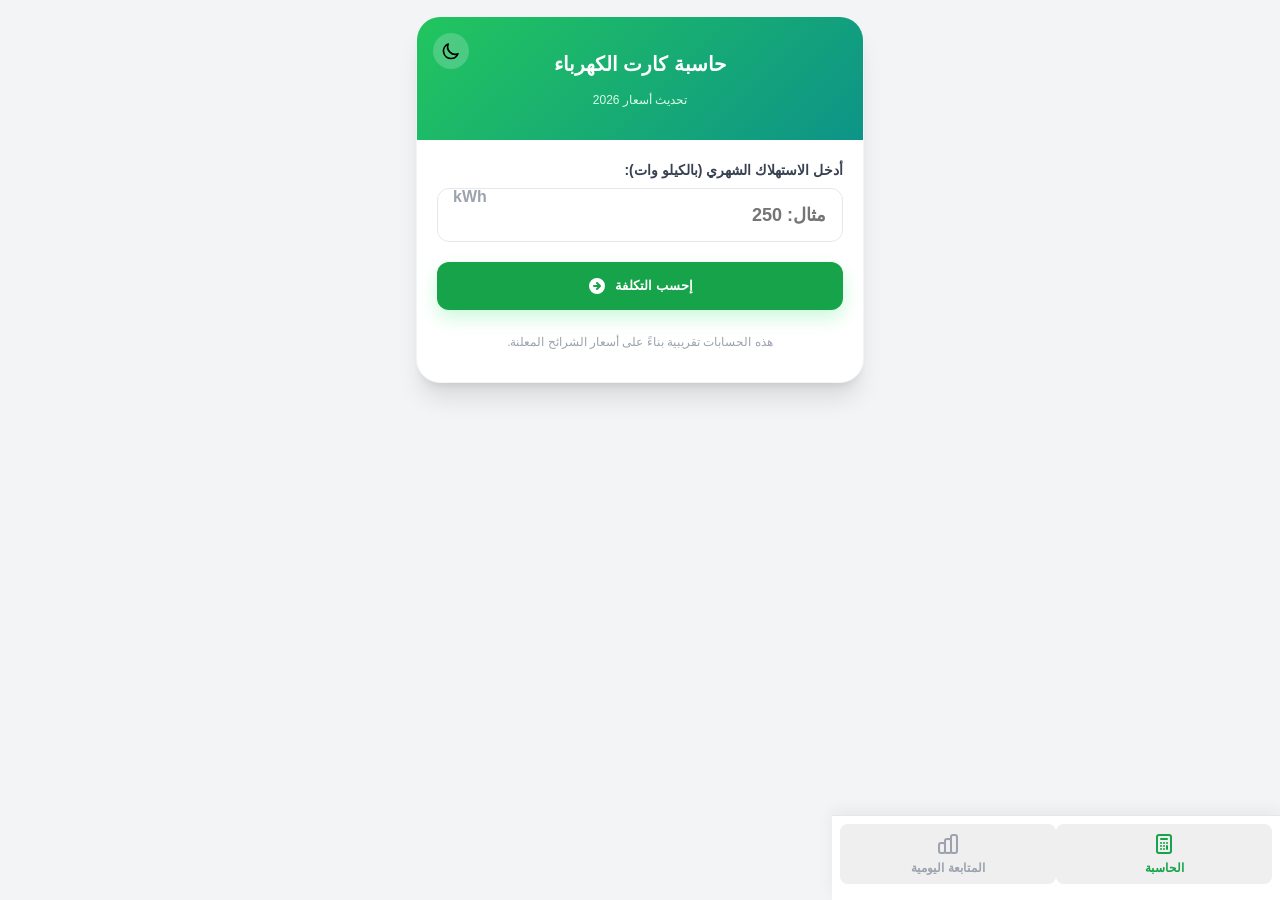
<file: index.html>
<!DOCTYPE html>
<html lang="ar" dir="rtl">
<head>
    <meta charset="UTF-8">
    <meta name="viewport" content="width=device-width, initial-scale=1.0, maximum-scale=1.0, user-scalable=no">
    <title>تطبيق كارت الكهرباء</title>
    
    
<style>
* { box-sizing: border-box; }

html, body {
    width: 100%;
    min-height: 100%;
}

body {
    margin: 0;
    font-family: Cairo, Tahoma, Arial, sans-serif;
    background: #f3f4f6;
    color: #1f2937;
    -webkit-tap-highlight-color: transparent;
    padding-bottom: 80px;
    transition: background-color .3s ease, color .3s ease;
}

button, input, select {
    font-family: inherit;
}

button {
    border: 0;
    cursor: pointer;
    -webkit-tap-highlight-color: transparent;
}

input, select {
    font-size: 16px;
}

input:focus, select:focus {
    outline: none;
    border-color: #22c55e !important;
    box-shadow: 0 0 0 3px rgba(34,197,94,.15);
}

input[type="number"]::-webkit-inner-spin-button,
input[type="number"]::-webkit-outer-spin-button {
    -webkit-appearance: none;
    margin: 0;
}

svg {
    display: block;
}

.min-h-screen { min-height: 100vh; }
.flex { display: flex; }
.inline-flex { display: inline-flex; }
.flex-col { flex-direction: column; }
.items-center { align-items: center; }
.items-end { align-items: flex-end; }
.items-baseline { align-items: baseline; }
.justify-center { justify-content: center; }
.justify-between { justify-content: space-between; }
.justify-around { justify-content: space-around; }
.relative { position: relative; }
.absolute { position: absolute; }
.fixed { position: fixed; }
.overflow-hidden { overflow: hidden; }
.w-full { width: 100%; }
.w-1\/2 { width: 50%; }
.max-w-md { max-width: 28rem; }
.mx-auto { margin-left: auto; margin-right: auto; }

.top-4 { top: 1rem; }
.left-4 { left: 1rem; }
.left-3 { left: .75rem; }
.bottom-0 { bottom: 0; }
.-bottom-4 { bottom: -1rem; }
.-left-4 { left: -1rem; }
.right-0 { right: 0; }
.z-40 { z-index: 40; }
.z-50 { z-index: 50; }

.hidden { display: none !important; }
.block { display: block; }

.p-2 { padding: .5rem; }
.p-3 { padding: .75rem; }
.p-4 { padding: 1rem; }
.p-5 { padding: 1.25rem; }
.px-2 { padding-left: .5rem; padding-right: .5rem; }
.px-3 { padding-left: .75rem; padding-right: .75rem; }
.px-4 { padding-left: 1rem; padding-right: 1rem; }
.py-1 { padding-top: .25rem; padding-bottom: .25rem; }
.py-2 { padding-top: .5rem; padding-bottom: .5rem; }
.py-3 { padding-top: .75rem; padding-bottom: .75rem; }
.py-4 { padding-top: 1rem; padding-bottom: 1rem; }
.py-2\.5 { padding-top: .625rem; padding-bottom: .625rem; }
.py-3\.5 { padding-top: .875rem; padding-bottom: .875rem; }
.pb-4 { padding-bottom: 1rem; }

.m-0 { margin: 0; }
.mt-1 { margin-top: .25rem; }
.mt-2 { margin-top: .5rem; }
.mt-4 { margin-top: 1rem; }
.mt-6 { margin-top: 1.5rem; }
.mb-1 { margin-bottom: .25rem; }
.mb-2 { margin-bottom: .5rem; }
.mb-3 { margin-bottom: .75rem; }
.mb-4 { margin-bottom: 1rem; }
.mb-5 { margin-bottom: 1.25rem; }
.mb-6 { margin-bottom: 1.5rem; }
.mr-1 { margin-right: .25rem; }
.ml-1 { margin-left: .25rem; }

.pt-2 { padding-top: .5rem; }
.pt-3 { padding-top: .75rem; }
.pt-4 { padding-top: 1rem; }

.pb-2 { padding-bottom: .5rem; }

.gap-1 { gap: .25rem; }
.gap-2 { gap: .5rem; }
.gap-3 { gap: .75rem; }

.grid { display: grid; }
.grid-cols-2 { grid-template-columns: repeat(2, minmax(0, 1fr)); }

.space-y-3 > * + * { margin-top: .75rem; }

.text-center { text-align: center; }
.text-xs { font-size: .75rem; line-height: 1rem; }
.text-sm { font-size: .875rem; line-height: 1.25rem; }
.text-lg { font-size: 1.125rem; line-height: 1.75rem; }
.text-xl { font-size: 1.25rem; line-height: 1.75rem; }
.text-3xl { font-size: 1.875rem; line-height: 2.25rem; }
.text-4xl { font-size: 2.25rem; line-height: 2.5rem; }
.text-\[10px\] { font-size: 10px; line-height: 14px; }
.text-\[11px\] { font-size: 11px; line-height: 15px; }

.font-semibold { font-weight: 600; }
.font-bold { font-weight: 700; }
.font-black { font-weight: 900; }

.opacity-10 { opacity: .10; }
.opacity-90 { opacity: .90; }

.rounded-md { border-radius: .375rem; }
.rounded-lg { border-radius: .5rem; }
.rounded-xl { border-radius: .75rem; }
.rounded-2xl { border-radius: 1rem; }
.rounded-3xl { border-radius: 1.5rem; }
.rounded-full { border-radius: 9999px; }

.bg-white { background-color: #fff; }
.bg-gray-50 { background-color: #f9fafb; }
.bg-gray-100 { background-color: #f3f4f6; }
.bg-green-100 { background-color: #dcfce7; }
.bg-green-600 { background-color: #16a34a; }
.bg-teal-50 { background-color: #f0fdfa; }
.bg-teal-600 { background-color: #0d9488; }
.bg-blue-50 { background-color: #eff6ff; }
.bg-red-50 { background-color: #fef2f2; }
.bg-white\/20 { background-color: rgba(255,255,255,.20); }
.bg-black\/20 { background-color: rgba(0,0,0,.20); }

.text-white { color: #fff; }
.text-gray-400 { color: #9ca3af; }
.text-gray-500 { color: #6b7280; }
.text-gray-600 { color: #4b5563; }
.text-gray-700 { color: #374151; }
.text-gray-800 { color: #1f2937; }
.text-green-100 { color: #dcfce7; }
.text-green-600 { color: #16a34a; }
.text-green-800 { color: #166534; }
.text-teal-600 { color: #0d9488; }
.text-teal-700 { color: #0f766e; }
.text-blue-600 { color: #2563eb; }
.text-yellow-300 { color: #fde047; }
.text-yellow-200 { color: #fef08a; }
.text-red-400 { color: #f87171; }
.text-red-500 { color: #ef4444; }
.text-red-700 { color: #b91c1c; }

.border { border-width: 1px; border-style: solid; }
.border-b { border-bottom-width: 1px; border-bottom-style: solid; }
.border-t { border-top-width: 1px; border-top-style: solid; }
.border-dashed { border-style: dashed; }
.border-gray-100 { border-color: #f3f4f6; }
.border-gray-200 { border-color: #e5e7eb; }
.border-gray-300 { border-color: #d1d5db; }
.border-teal-100 { border-color: #ccfbf1; }

.border-teal-400\/30 { border-color: rgba(45,212,191,.30); }

.shadow-sm { box-shadow: 0 1px 2px rgba(0,0,0,.06); }
.shadow-lg { box-shadow: 0 10px 15px -3px rgba(0,0,0,.10), 0 4px 6px -4px rgba(0,0,0,.10); }
.shadow-xl { box-shadow: 0 20px 25px -5px rgba(0,0,0,.10), 0 8px 10px -6px rgba(0,0,0,.10); }
.shadow-md { box-shadow: 0 4px 6px -1px rgba(0,0,0,.10), 0 2px 4px -2px rgba(0,0,0,.10); }
.shadow-green-200 { box-shadow: 0 8px 18px rgba(187,247,208,.75); }
.shadow-\[0_-5px_15px_rgba\(0\,0\,0\,0\.05\)\] { box-shadow: 0 -5px 15px rgba(0,0,0,.05); }

.h-1\.5 { height: .375rem; }
.h-4 { height: 1rem; }
.h-5 { height: 1.25rem; }
.h-6 { height: 1.5rem; }
.w-5 { width: 1.25rem; }
.w-6 { width: 1.5rem; }
.w-24 { width: 6rem; }
.h-24 { height: 6rem; }
.min-w-\[70px\] { min-width: 70px; }

.relative.z-10 { z-index: 10; position: relative; }

.bg-gradient-to-r.from-green-500.to-teal-600 {
    background: linear-gradient(135deg, #22c55e 0%, #0d9488 100%);
}
.bg-gradient-to-r.from-teal-500.to-emerald-600 {
    background: linear-gradient(135deg, #14b8a6 0%, #059669 100%);
}

.hover\:bg-green-700:hover { background-color: #15803d; }
.hover\:bg-green-50:hover { background-color: #f0fdf4; }
.hover\:bg-teal-50:hover { background-color: #f0fdfa; }
.hover\:bg-teal-700:hover { background-color: #0f766e; }
.hover\:bg-white\/30:hover { background-color: rgba(255,255,255,.30); }
.hover\:text-red-700:hover { color: #b91c1c; }

.transition-all { transition: all .2s ease; }
.transition-colors { transition: color .2s ease, background-color .2s ease, border-color .2s ease; }
.transition-duration-300 { transition-duration: .3s; }

.active\:scale-95:active { transform: scale(.95); }

.backdrop-blur-sm { backdrop-filter: blur(4px); -webkit-backdrop-filter: blur(4px); }

.leading-relaxed { line-height: 1.625; }

.focus\:ring-2:focus { box-shadow: 0 0 0 3px rgba(34,197,94,.15); }
.focus\:ring-green-500:focus { box-shadow: 0 0 0 3px rgba(34,197,94,.15); }
.focus\:ring-teal-500:focus { box-shadow: 0 0 0 3px rgba(20,184,166,.15); }
.focus\:border-green-500:focus { border-color: #22c55e; }

body > .max-w-md {
    width: 100%;
}

#toast {
    visibility: hidden;
    min-width: 250px;
    max-width: calc(100vw - 32px);
    background-color: #ef4444;
    color: #fff;
    text-align: center;
    border-radius: 8px;
    padding: 12px;
    position: fixed;
    z-index: 100;
    left: 50%;
    bottom: 90px;
    transform: translateX(-50%);
    font-size: 14px;
    transition: visibility 0s, opacity .3s linear, transform .3s ease;
    opacity: 0;
}
#toast.show {
    visibility: visible;
    opacity: 1;
    transform: translateX(-50%) translateY(-4px);
}

.fade-in {
    animation: fadeIn .3s ease-out forwards;
}
@keyframes fadeIn {
    from { opacity: 0; transform: translateY(5px); }
    to { opacity: 1; transform: translateY(0); }
}

#calculatorTab, #trackerTab {
    width: 100%;
}

#trackerTab .bg-gradient-to-r {
    position: relative;
}

#trackerTab input, #trackerTab select,
#calculatorTab input {
    width: 100%;
    border: 1px solid #e5e7eb;
    border-radius: .75rem;
    background: #fff;
    color: #1f2937;
    padding: .75rem 1rem;
}

#trackerTab input[type="date"],
#trackerTab select {
    padding: .5rem .75rem;
    border-radius: .5rem;
}

#calculatorTab .relative input {
    padding-left: 3.5rem;
}

#trackerTab .relative input {
    padding-left: 3.25rem;
}

#calculatorTab button.bg-green-600,
#trackerTab button.bg-teal-600 {
    min-height: 46px;
}

#trackerTab .bg-gradient-to-r button {
    white-space: nowrap;
}

body.dark {
    background-color: #111827;
    color: #f9fafb;
}
body.dark .bg-white {
    background-color: #1f2937 !important;
    border-color: #374151 !important;
}
body.dark .bg-gray-50 {
    background-color: #374151 !important;
    border-color: #4b5563 !important;
}
body.dark .text-gray-800,
body.dark h2,
body.dark h3 {
    color: #f9fafb !important;
}
body.dark .text-gray-700 { color: #e5e7eb !important; }
body.dark .text-gray-500,
body.dark .text-gray-400 { color: #9ca3af !important; }
body.dark .border-gray-100,
body.dark .border-gray-200,
body.dark .border-gray-300 { border-color: #374151 !important; }
body.dark input,
body.dark select {
    background-color: #4b5563 !important;
    color: #fff !important;
    border-color: #6b7280 !important;
}
body.dark .fixed.bottom-0 {
    background-color: #1f2937 !important;
    border-color: #374151 !important;
}
body.dark .bg-blue-50 {
    background-color: #374151 !important;
    color: #93c5fd !important;
}
body.dark .bg-teal-50 {
    background-color: #374151 !important;
    color: #5eead4 !important;
    border-color: #4b5563 !important;
}
body.dark .bg-red-50 {
    background-color: #7f1d1d !important;
    color: #fca5a5 !important;
}
body.dark .bg-green-100 {
    background-color: #14532d !important;
    color: #bbf7d0 !important;
}
body.dark .text-green-800 { color: #bbf7d0 !important; }
body.dark .text-gray-600 { color: #d1d5db !important; }
body.dark .shadow-xl,
body.dark .shadow-lg,
body.dark .shadow-sm,
body.dark .shadow-md {
    box-shadow: 0 10px 25px rgba(0,0,0,.25);
}

@media (max-width: 420px) {
    body { padding: 10px 10px 82px; }
    .p-5 { padding: 1rem; }
    .text-4xl { font-size: 2rem; }
    .text-3xl { font-size: 1.7rem; }
}

@media (min-width: 500px) {
    body { padding-top: 20px; }
}


/* إضافات متابعة الرصيد والسجل */
.flex-1 { flex: 1 1 0%; }
.flex-wrap { flex-wrap: wrap; }
.shrink-0 { flex-shrink: 0; }
.min-w-0 { min-width: 0; }
.bg-gray-800 { background-color: #1f2937; }
.hover\:bg-black:hover { background-color: #000; }
.bg-teal-800\/40 { background-color: rgba(19,78,74,.40); }

.dashboard-grid {
    display: grid;
    grid-template-columns: repeat(2, minmax(0, 1fr));
    gap: .65rem;
}
.mini-stat {
    background: #fff;
    border: 1px solid #e5e7eb;
    border-radius: .9rem;
    padding: .75rem;
    min-height: 78px;
}
.mini-stat .stat-label {
    display: block;
    color: #6b7280;
    font-size: 11px;
    margin-bottom: .25rem;
}
.mini-stat .stat-value {
    display: block;
    color: #1f2937;
    font-size: 15px;
    font-weight: 800;
}
.mini-stat .stat-sub {
    display: block;
    color: #9ca3af;
    font-size: 10px;
    margin-top: .15rem;
}
.period-panel, .settings-panel {
    background: #f9fafb;
    border: 1px solid #e5e7eb;
    border-radius: 1rem;
    padding: .9rem;
}
.period-result {
    margin-top: .75rem;
    display: grid;
    grid-template-columns: repeat(2, minmax(0, 1fr));
    gap: .55rem;
}
.result-chip {
    background: #fff;
    border: 1px solid #e5e7eb;
    border-radius: .75rem;
    padding: .6rem;
    text-align: center;
}
.result-chip .label {
    display: block;
    color: #6b7280;
    font-size: 10px;
    margin-bottom: .2rem;
}
.result-chip .value {
    display: block;
    color: #0f766e;
    font-weight: 800;
    font-size: 13px;
}
.form-grid-2 {
    display: grid;
    grid-template-columns: repeat(2, minmax(0, 1fr));
    gap: .65rem;
}
.settings-row {
    display: grid;
    grid-template-columns: 1fr 1fr;
    gap: .55rem;
    padding: .55rem 0;
    border-bottom: 1px solid #e5e7eb;
}
.settings-row:last-child { border-bottom: 0; }
.settings-row label {
    display: block;
    color: #6b7280;
    font-size: 10px;
    margin-bottom: .25rem;
}
.settings-row input {
    padding: .55rem .7rem !important;
}
.action-row {
    display: flex;
    gap: .45rem;
    align-items: center;
    margin-top: .65rem;
}
.small-action-btn {
    min-height: 32px;
    padding: .35rem .65rem;
    border-radius: .6rem;
    font-size: 10px;
    font-weight: 800;
}
.edit-btn {
    background: #eff6ff;
    color: #2563eb;
}
.delete-btn {
    background: #fef2f2;
    color: #ef4444;
}
.cancel-btn {
    background: #f3f4f6;
    color: #4b5563;
}
.save-btn {
    background: #0d9488;
    color: #fff;
}
.edit-banner {
    background: #eff6ff;
    color: #1d4ed8;
    border: 1px solid #bfdbfe;
    border-radius: .7rem;
    padding: .55rem .7rem;
    margin-bottom: .75rem;
    font-size: 11px;
    font-weight: 700;
}
.status-pill {
    display: inline-flex;
    align-items: center;
    gap: .25rem;
    padding: .2rem .55rem;
    border-radius: 999px;
    font-size: 10px;
    font-weight: 800;
}
.status-ok { background: #dcfce7; color: #166534; }
.status-warn { background: #fef3c7; color: #92400e; }
.status-muted { background: #f3f4f6; color: #6b7280; }
.empty-state {
    text-align: center;
    color: #9ca3af;
    font-size: 12px;
    padding: 1rem .5rem;
}
.muted-note {
    color: #9ca3af;
    font-size: 10px;
    line-height: 1.5;
}
.toggle-link {
    background: transparent;
    color: #0f766e;
    font-weight: 800;
    font-size: 11px;
    padding: 0;
}
body.dark .mini-stat,
body.dark .period-panel,
body.dark .settings-panel,
body.dark .result-chip {
    background: #1f2937 !important;
    border-color: #374151 !important;
}
body.dark .mini-stat .stat-value { color: #f9fafb !important; }
body.dark .mini-stat .stat-label,
body.dark .mini-stat .stat-sub,
body.dark .result-chip .label,
body.dark .settings-row label,
body.dark .muted-note { color: #9ca3af !important; }
body.dark .settings-row { border-color: #374151 !important; }
body.dark .edit-banner { background: #1e3a5f !important; color: #bfdbfe !important; border-color: #1d4ed8 !important; }
body.dark .edit-btn { background: #1e3a5f !important; color: #93c5fd !important; }
body.dark .delete-btn { background: #7f1d1d !important; color: #fca5a5 !important; }
body.dark .cancel-btn { background: #374151 !important; color: #d1d5db !important; }
body.dark .status-ok { background: #14532d; color: #bbf7d0; }
body.dark .status-warn { background: #78350f; color: #fde68a; }
body.dark .status-muted { background: #374151; color: #9ca3af; }
body.dark .toggle-link { color: #5eead4; }
@media (max-width: 380px) {
    .dashboard-grid, .period-result, .form-grid-2, .settings-row {
        grid-template-columns: 1fr;
    }
}

</style>

</head>
<body class="min-h-screen flex flex-col items-center p-4 transition-colors duration-300">

    <div class="bg-white rounded-3xl shadow-xl w-full max-w-md overflow-hidden border border-gray-100 mb-6 transition-colors duration-300">
        
        <!-- الهيدر -->
        <div class="bg-gradient-to-r from-green-500 to-teal-600 p-5 text-center text-white relative">
            <h1 class="text-xl font-bold" id="headerTitle">حاسبة كارت الكهرباء</h1>
            <p class="text-xs text-green-100 mt-1">تحديث أسعار 2026</p>
            
            <!-- زر الوضع الليلي -->
            <button onclick="toggleDarkMode()" class="absolute left-4 top-4 p-2 bg-white/20 hover:bg-white/30 rounded-full backdrop-blur-sm transition-all">
                <svg id="moonIcon" xmlns="http://www.w3.org/2000/svg" class="h-5 w-5" fill="none" viewBox="0 0 24 24" stroke="currentColor"><path stroke-linecap="round" stroke-linejoin="round" stroke-width="2" d="M20.354 15.354A9 9 0 018.646 3.646 9.003 9.003 0 0012 21a9.003 9.003 0 008.354-5.646z" /></svg>
                <svg id="sunIcon" xmlns="http://www.w3.org/2000/svg" class="h-5 w-5 hidden text-yellow-300" fill="none" viewBox="0 0 24 24" stroke="currentColor"><path stroke-linecap="round" stroke-linejoin="round" stroke-width="2" d="M12 3v1m0 16v1m9-9h-1M4 12H3m15.364 6.364l-.707-.707M6.343 6.343l-.707-.707m12.728 0l-.707.707M6.343 17.657l-.707.707M16 12a4 4 0 11-8 0 4 4 0 018 0z" /></svg>
            </button>
        </div>

        <!-- قسم الحاسبة (Tab 1) -->
        <div id="calculatorTab" class="p-5">
            <div class="mb-5">
                <label for="kwhInput" class="block text-gray-700 font-semibold mb-2 text-sm">أدخل الاستهلاك الشهري (بالكيلو وات):</label>
                <div class="relative">
                    <input type="number" id="kwhInput" placeholder="مثال: 250" 
                           class="w-full px-4 py-3 bg-gray-50 border border-gray-200 rounded-xl focus:ring-2 focus:ring-green-500 focus:border-green-500 outline-none transition-all text-lg font-bold text-gray-800"
                           inputmode="numeric">
                    <span class="absolute left-4 top-3.5 text-gray-400 font-bold">kWh</span>
                </div>
            </div>

            <button onclick="calculateElectricity()" 
                    class="w-full bg-green-600 hover:bg-green-700 text-white font-bold py-3.5 px-4 rounded-xl shadow-lg shadow-green-200 transition-all active:scale-95 flex justify-center items-center gap-2">
                <span>إحسب التكلفة</span>
                <svg xmlns="http://www.w3.org/2000/svg" class="h-5 w-5" viewBox="0 0 20 20" fill="currentColor">
                    <path fill-rule="evenodd" d="M10 18a8 8 0 100-16 8 8 0 000 16zm3.707-8.707l-3-3a1 1 0 00-1.414 1.414L10.586 9H7a1 1 0 100 2h3.586l-1.293 1.293a1 1 0 101.414 1.414l3-3a1 1 0 000-1.414z" clip-rule="evenodd" />
                </svg>
            </button>

            <div id="resultCard" class="mt-6 hidden">
                <div class="bg-gray-50 rounded-2xl p-5 border border-gray-100">
                    <h3 class="text-center font-bold text-gray-800 mb-4 pb-2 border-b border-gray-200">تفاصيل الحساب</h3>
                    <div class="space-y-3 text-sm">
                        <div class="flex justify-between items-center">
                            <span class="text-gray-500">الاستهلاك:</span>
                            <span class="font-bold text-gray-800" id="resKwh">0 كيلو وات</span>
                        </div>
                        <div class="flex justify-between items-center">
                            <span class="text-gray-500">الشريحة الحالية:</span>
                            <span class="font-bold text-blue-600 bg-blue-50 px-2 py-1 rounded-md" id="resTier">الشريحة 1</span>
                        </div>
                        <div class="flex justify-between items-center">
                            <span class="text-gray-500">قيمة الاستهلاك:</span>
                            <span class="font-bold text-gray-800" id="resBaseCost">0 جنيه</span>
                        </div>
                        <div class="flex justify-between items-center">
                            <span class="text-gray-500 text-xs">رسوم خدمة ودمغات (تقريبية):</span>
                            <span class="font-bold text-gray-600" id="resFees">0 جنيه</span>
                        </div>
                    </div>
                    <div class="mt-4 pt-4 border-t border-dashed border-gray-300">
                        <div class="bg-green-100 text-green-800 p-4 rounded-xl text-center">
                            <span class="block text-sm mb-1 font-semibold">المبلغ المطلوب شحنه تقريباً</span>
                            <span class="text-3xl font-black" id="resTotal">0 جنيه</span>
                        </div>
                    </div>
                </div>
            </div>
            <p class="text-xs text-center text-gray-400 mt-6">هذه الحسابات تقريبية بناءً على أسعار الشرائح المعلنة.</p>
        </div>

        <!-- قسم المتابعة اليومية (Tab 2) -->
        <div id="trackerTab" class="hidden">

            <!-- ملخص الشهر الحالي -->
            <div class="p-5 border-b border-gray-100 bg-white">
                <div class="bg-gradient-to-r from-teal-500 to-emerald-600 rounded-2xl p-4 text-white shadow-lg relative overflow-hidden">
                    <div class="relative z-10">
                        <h3 class="text-sm font-semibold opacity-90 mb-1">إجمالي استهلاك شهر <span id="currentMonthName">الحالي</span></h3>
                        <div class="flex justify-between items-end mt-2">
                            <div class="flex items-baseline gap-1">
                                <span class="text-4xl font-black" id="monthlyTotalKwh">0</span>
                                <span class="text-sm opacity-90">kWh</span>
                            </div>
                            <button onclick="calculateMonthlyCost()" class="bg-white text-teal-700 hover:bg-teal-50 text-xs font-bold py-2.5 px-4 rounded-xl shadow-md transition-all active:scale-95 flex items-center gap-1">
                                <span>احسب التكلفة</span>
                                <svg xmlns="http://www.w3.org/2000/svg" class="h-4 w-4" fill="none" viewBox="0 0 24 24" stroke="currentColor">
                                    <path stroke-linecap="round" stroke-linejoin="round" stroke-width="2" d="M9 5l7 7-7 7" />
                                </svg>
                            </button>
                        </div>

                        <div class="mt-4 pt-3 border-t border-teal-400/30">
                            <div class="flex justify-between text-xs mb-1">
                                <span id="currentTierLabel" class="font-bold">الشريحة 1</span>
                                <span id="nextTierLabel" class="opacity-90">باقي 50kWh للشريحة 2</span>
                            </div>
                            <div class="w-full bg-teal-800/40 rounded-full h-1.5 mb-2 overflow-hidden">
                                <div id="tierProgressBar" class="bg-yellow-300 h-1.5 rounded-full transition-all duration-700" style="width: 0%"></div>
                            </div>

                            <div id="tierMismatchWarning" class="hidden text-[10px] text-yellow-200 bg-black/20 p-1.5 rounded mb-3 text-center leading-relaxed">
                                ⚠️ شريحة العداد المسجلة <b>(<span id="meterTierSpan"></span>)</b> تختلف عن حساب التطبيق.<br>لضبط المؤشر، ابدأ تسجيل القراءات من يوم 1 في الشهر القادم.
                            </div>

                            <div class="flex justify-between text-[11px] opacity-90">
                                <span>المتوسط: <b id="dailyAverage">0</b> kWh/يوم</span>
                                <span>المتوقع آخر الشهر: <b id="monthForecast">0</b> kWh</span>
                            </div>
                        </div>
                    </div>
                    <svg class="absolute -bottom-4 -left-4 w-24 h-24 text-white opacity-10" fill="currentColor" viewBox="0 0 20 20">
                        <path d="M13 10V3L4 14h7v7l9-11h-7z" />
                    </svg>
                </div>

                <!-- لوحة الرصيد والتوقع -->
                <div class="mt-3 dashboard-grid">
                    <div class="mini-stat">
                        <span class="stat-label">آخر رصيد مسجل</span>
                        <span class="stat-value" id="latestBalance">—</span>
                        <span class="stat-sub" id="latestBalanceDate">لا توجد قراءة</span>
                    </div>
                    <div class="mini-stat">
                        <span class="stat-label">متوسط انخفاض الرصيد</span>
                        <span class="stat-value" id="avgDailyMoney">—</span>
                        <span class="stat-sub">ج.م / يوم</span>
                    </div>
                    <div class="mini-stat">
                        <span class="stat-label">الرصيد يكفي تقديريًا</span>
                        <span class="stat-value" id="balanceForecastDays">—</span>
                        <span class="stat-sub">يوم</span>
                    </div>
                    <div class="mini-stat">
                        <span class="stat-label">انخفاض الرصيد هذا الشهر</span>
                        <span class="stat-value" id="monthlyMoneyDrop">—</span>
                        <span class="stat-sub">ج.م</span>
                    </div>
                </div>
            </div>

            <!-- نموذج إدخال القراءة -->
            <div class="p-5 border-b border-gray-100 bg-gray-50">
                <h2 class="font-bold text-gray-800 mb-4 text-sm">سجل قراءة اليوم:</h2>

                <div id="editBanner" class="hidden edit-banner">✏️ أنت تعدّل قراءة محفوظة. بعد الحفظ سيتم إعادة حساب كل النتائج.</div>

                <div class="grid grid-cols-2 gap-3 mb-3">
                    <div>
                        <label class="block text-xs text-gray-500 mb-1">تاريخ القراءة</label>
                        <input type="date" id="recordDate" class="w-full px-3 py-2 bg-white border border-gray-200 rounded-lg focus:ring-2 focus:ring-teal-500 outline-none text-sm">
                    </div>
                    <div>
                        <label class="block text-xs text-gray-500 mb-1">الشريحة الحالية</label>
                        <select id="recordTier" class="w-full px-3 py-2 bg-white border border-gray-200 rounded-lg focus:ring-2 focus:ring-teal-500 outline-none text-sm">
                            <option value="1">الشريحة 1</option>
                            <option value="2">الشريحة 2</option>
                            <option value="3">الشريحة 3</option>
                            <option value="4">الشريحة 4</option>
                            <option value="5">الشريحة 5</option>
                            <option value="6">الشريحة 6</option>
                            <option value="7">الشريحة 7</option>
                        </select>
                    </div>
                </div>

                <div class="mb-3">
                    <label class="block text-xs text-gray-500 mb-1">قراءة العداد (الاستهلاك الكلي)</label>
                    <div class="relative">
                        <input type="number" id="recordReading" min="0" step="0.001" placeholder="مثال: 4450" class="w-full px-4 py-2 bg-white border border-gray-200 rounded-lg focus:ring-2 focus:ring-teal-500 outline-none text-base font-bold" inputmode="decimal">
                        <span class="absolute left-3 top-2.5 text-gray-400 text-sm font-bold">kWh</span>
                    </div>
                </div>

                <div class="mb-4">
                    <label class="block text-xs text-gray-500 mb-1">الرصيد المتبقي</label>
                    <div class="relative">
                        <input type="number" id="recordBalance" min="0" step="0.001" placeholder="مثال: 48.350" class="w-full px-4 py-2 bg-white border border-gray-200 rounded-lg focus:ring-2 focus:ring-teal-500 outline-none text-base font-bold" inputmode="decimal">
                        <span class="absolute left-3 top-2.5 text-gray-400 text-sm font-bold">ج.م</span>
                    </div>
                    <div class="muted-note mt-1">يمكن إدخال الرصيد بالقرش أو بالأجزاء الظاهرة في شاشة العداد مثل 48.350.</div>
                </div>

                <div class="action-row">
                    <button id="saveRecordBtn" onclick="saveRecord()" class="flex-1 bg-teal-600 hover:bg-teal-700 text-white font-bold py-2.5 px-4 rounded-lg shadow-md transition-all active:scale-95 text-sm">
                        حفظ القراءة
                    </button>
                    <button id="cancelEditBtn" onclick="cancelEdit()" class="hidden small-action-btn cancel-btn">إلغاء</button>
                </div>
            </div>

            <!-- حساب تكلفة فترة -->
            <div class="p-5 border-b border-gray-100 bg-white">
                <div class="flex justify-between items-center mb-3">
                    <h3 class="font-bold text-gray-700 text-sm">🧮 حساب تكلفة فترة</h3>
                    <span id="periodStatus" class="status-pill status-muted">يحتاج قراءتين</span>
                </div>
                <div class="period-panel">
                    <div class="form-grid-2">
                        <div>
                            <label class="block text-xs text-gray-500 mb-1">من قراءة</label>
                            <select id="periodStart"></select>
                        </div>
                        <div>
                            <label class="block text-xs text-gray-500 mb-1">إلى قراءة</label>
                            <select id="periodEnd"></select>
                        </div>
                    </div>
                    <button onclick="calculatePeriod()" class="w-full mt-3 bg-gray-800 hover:bg-black text-white font-bold py-2.5 px-4 rounded-lg transition-all active:scale-95 text-sm">احسب الفترة</button>
                    <div id="periodResult" class="period-result hidden">
                        <div class="result-chip"><span class="label">الاستهلاك</span><span class="value" id="periodKwh">—</span></div>
                        <div class="result-chip"><span class="label">انخفاض الرصيد</span><span class="value" id="periodMoney">—</span></div>
                        <div class="result-chip"><span class="label">التكلفة / kWh</span><span class="value" id="periodCostPerKwh">—</span></div>
                        <div class="result-chip"><span class="label">عدد الأيام</span><span class="value" id="periodDays">—</span></div>
                    </div>
                </div>
            </div>

            <!-- قائمة القراءات السابقة -->
            <div class="p-5">
                <h3 class="font-bold text-gray-700 mb-3 text-sm flex justify-between items-center">
                    <span>سجل القراءات</span>
                    <button onclick="clearRecords()" class="text-xs text-red-500 hover:text-red-700 bg-red-50 px-2 py-1 rounded">مسح السجل</button>
                </h3>
                <div id="recordsList" class="space-y-3">
                    <div class="empty-state">لا توجد قراءات مسجلة بعد. ابدأ بتسجيل قراءة اليوم!</div>
                </div>
            </div>

            <!-- إعدادات التعريفة -->
            <div class="p-5 border-t border-gray-100 bg-gray-50">
                <div class="flex justify-between items-center">
                    <div>
                        <h3 class="font-bold text-gray-700 text-sm">⚙️ إعدادات التعريفة</h3>
                        <div class="muted-note">القيم الحالية محفوظة محليًا ويمكن تعديلها متى شئت.</div>
                    </div>
                    <button id="tariffToggleBtn" onclick="toggleTariffSettings()" class="toggle-link">فتح</button>
                </div>

                <div id="tariffSettingsPanel" class="hidden settings-panel mt-3">
                    <div class="muted-note mb-2">لم نغيّر القيم الأصلية الموجودة في التطبيق. عدّلها فقط عند الحاجة.</div>
                    <div id="tariffRows"></div>
                    <div class="action-row">
                        <button onclick="saveTariffSettings()" class="flex-1 small-action-btn save-btn">حفظ التعريفة</button>
                        <button onclick="resetTariffSettings()" class="small-action-btn cancel-btn">استعادة الافتراضي</button>
                    </div>
                </div>
            </div>
        </div>
    </div>

    <!-- شريط التنقل السفلي -->
    <div class="fixed bottom-0 left-0 right-0 bg-white border-t border-gray-200 flex justify-around p-2 pb-4 shadow-[0_-5px_15px_rgba(0,0,0,0.05)] z-40 max-w-md mx-auto">
        <button onclick="switchTab('calculator')" id="btnNavCalc" class="flex flex-col items-center p-2 text-green-600 transition-colors w-1/2 rounded-lg hover:bg-green-50">
            <svg xmlns="http://www.w3.org/2000/svg" class="h-6 w-6 mb-1" fill="none" viewBox="0 0 24 24" stroke="currentColor">
                <path stroke-linecap="round" stroke-linejoin="round" stroke-width="2" d="M9 7h6m0 10v-3m-3 3h.01M9 17h.01M9 14h.01M12 14h.01M15 11h.01M12 11h.01M9 11h.01M7 21h10a2 2 0 002-2V5a2 2 0 00-2-2H7a2 2 0 00-2 2v14a2 2 0 002 2z" />
            </svg>
            <span class="text-xs font-bold">الحاسبة</span>
        </button>
        <button onclick="switchTab('tracker')" id="btnNavTracker" class="flex flex-col items-center p-2 text-gray-400 transition-colors w-1/2 rounded-lg hover:bg-teal-50">
            <svg xmlns="http://www.w3.org/2000/svg" class="h-6 w-6 mb-1" fill="none" viewBox="0 0 24 24" stroke="currentColor">
                <path stroke-linecap="round" stroke-linejoin="round" stroke-width="2" d="M9 19v-6a2 2 0 00-2-2H5a2 2 0 00-2 2v6a2 2 0 002 2h2a2 2 0 002-2zm0 0V9a2 2 0 012-2h2a2 2 0 012 2v10m-6 0a2 2 0 002 2h2a2 2 0 002-2m0 0V5a2 2 0 012-2h2a2 2 0 012 2v14a2 2 0 01-2 2h-2a2 2 0 01-2-2z" />
            </svg>
            <span class="text-xs font-bold">المتابعة اليومية</span>
        </button>
    </div>

    <div id="toast">رسالة خطأ</div>

    <script>
        const DEFAULT_TARIFFS = [
            { tier: 1, rate: 0.68, fee: 2 },
            { tier: 2, rate: 0.87, fee: 3 },
            { tier: 3, rate: 1.00, fee: 8 },
            { tier: 4, rate: 1.73, fee: 12 },
            { tier: 5, rate: 2.18, fee: 15 },
            { tier: 6, rate: 2.35, fee: 25 },
            { tier: 7, rate: 2.89, fee: 40 }
        ];

        let editingDate = null;

        function showToast(message, isSuccess = false) {
            const toast = document.getElementById("toast");
            toast.textContent = message;
            toast.style.backgroundColor = isSuccess ? '#10b981' : '#ef4444';
            toast.className = "show";
            setTimeout(function(){ toast.className = toast.className.replace("show", ""); }, 3000);
        }

        function switchTab(tab) {
            const calcTab = document.getElementById('calculatorTab');
            const trackerTab = document.getElementById('trackerTab');
            const btnCalc = document.getElementById('btnNavCalc');
            const btnTracker = document.getElementById('btnNavTracker');
            const headerTitle = document.getElementById('headerTitle');

            if (tab === 'calculator') {
                calcTab.classList.remove('hidden');
                trackerTab.classList.add('hidden');
                btnCalc.classList.add('text-green-600');
                btnCalc.classList.remove('text-gray-400');
                btnTracker.classList.remove('text-teal-600');
                btnTracker.classList.add('text-gray-400');
                headerTitle.textContent = 'حاسبة كارت الكهرباء';
            } else {
                calcTab.classList.add('hidden');
                trackerTab.classList.remove('hidden');
                btnTracker.classList.add('text-teal-600');
                btnTracker.classList.remove('text-gray-400');
                btnCalc.classList.remove('text-green-600');
                btnCalc.classList.add('text-gray-400');
                headerTitle.textContent = 'المتابعة اليومية للعداد';
                renderRecords();
            }
        }

        function getTariffSettings() {
            try {
                const saved = JSON.parse(localStorage.getItem('electricity_tariff_settings_v1'));
                if (Array.isArray(saved) && saved.length === 7) {
                    return saved.map((item, i) => ({
                        tier: i + 1,
                        rate: Number.isFinite(Number(item.rate)) ? Number(item.rate) : DEFAULT_TARIFFS[i].rate,
                        fee: Number.isFinite(Number(item.fee)) ? Number(item.fee) : DEFAULT_TARIFFS[i].fee
                    }));
                }
            } catch (e) {}
            return DEFAULT_TARIFFS.map(x => ({...x}));
        }

        function calculateElectricity() {
            const inputElement = document.getElementById('kwhInput');
            const kwh = parseFloat(inputElement.value);
            const resultCard = document.getElementById('resultCard');
            const tariffs = getTariffSettings();

            if (isNaN(kwh) || kwh < 0) {
                showToast("يرجى إدخال رقم استهلاك صحيح");
                return;
            }

            let baseCost = 0;
            let tierName = "";
            let expectedFees = 0;

            /* نحافظ على طريقة الحساب الأصلية الموجودة في التطبيق. */
            if (kwh <= 50) {
                baseCost = kwh * tariffs[0].rate;
                tierName = "الشريحة 1";
                expectedFees = tariffs[0].fee;
            } else if (kwh <= 100) {
                baseCost = (50 * tariffs[0].rate) + ((kwh - 50) * tariffs[1].rate);
                tierName = "الشريحة 2";
                expectedFees = tariffs[1].fee;
            } else if (kwh <= 200) {
                baseCost = kwh * tariffs[2].rate;
                tierName = "الشريحة 3";
                expectedFees = tariffs[2].fee;
            } else if (kwh <= 350) {
                baseCost = (200 * tariffs[2].rate) + ((kwh - 200) * tariffs[3].rate);
                tierName = "الشريحة 4";
                expectedFees = tariffs[3].fee;
            } else if (kwh <= 650) {
                baseCost = (200 * tariffs[2].rate) + (150 * tariffs[3].rate) + ((kwh - 350) * tariffs[4].rate);
                tierName = "الشريحة 5";
                expectedFees = tariffs[4].fee;
            } else if (kwh <= 1000) {
                baseCost = kwh * tariffs[5].rate;
                tierName = "الشريحة 6";
                expectedFees = tariffs[5].fee;
            } else {
                baseCost = kwh * tariffs[6].rate;
                tierName = "الشريحة 7";
                expectedFees = tariffs[6].fee;
            }

            const totalRequired = baseCost + expectedFees;

            document.getElementById('resKwh').textContent = kwh + ' kWh';
            document.getElementById('resTier').textContent = tierName;
            document.getElementById('resBaseCost').textContent = baseCost.toFixed(2) + ' ج.م';
            document.getElementById('resFees').textContent = expectedFees.toFixed(2) + ' ج.م';
            document.getElementById('resTotal').textContent = Math.ceil(totalRequired) + ' ج.م';

            resultCard.classList.remove('hidden', 'fade-in');
            void resultCard.offsetWidth;
            resultCard.classList.add('fade-in');
            inputElement.blur();
        }

        function getRecords() {
            try {
                const records = JSON.parse(localStorage.getItem('electricity_records')) || [];
                if (!Array.isArray(records)) return [];
                return records.map(r => ({
                    date: String(r.date || ''),
                    reading: Number(r.reading),
                    balance: r.balance === undefined || r.balance === null || r.balance === '' ? null : Number(r.balance),
                    tier: String(r.tier || '1')
                })).filter(r => r.date && Number.isFinite(r.reading)).sort((a,b) => new Date(a.date) - new Date(b.date));
            } catch (e) {
                return [];
            }
        }

        function setRecords(records) {
            records.sort((a,b) => new Date(a.date) - new Date(b.date));
            localStorage.setItem('electricity_records', JSON.stringify(records));
        }

        function formatMoney(value) {
            if (!Number.isFinite(Number(value))) return '—';
            return Number(value).toFixed(3) + ' ج.م';
        }

        function formatKwh(value) {
            if (!Number.isFinite(Number(value))) return '—';
            const n = Number(value);
            return (Number.isInteger(n) ? n.toString() : n.toFixed(3).replace(/0+$/, '').replace(/\.$/, '')) + ' kWh';
        }

        function formatDate(dateStr) {
            const dateObj = new Date(dateStr + 'T00:00:00');
            if (Number.isNaN(dateObj.getTime())) return dateStr;
            return dateObj.toLocaleDateString('ar-EG', { weekday: 'short', year: 'numeric', month: 'short', day: 'numeric' });
        }

        function dateDiffDays(a, b) {
            const ms = new Date(b + 'T00:00:00').getTime() - new Date(a + 'T00:00:00').getTime();
            return Math.max(1, Math.round(ms / 86400000));
        }

        function validateSortedRecords(records) {
            const sorted = [...records].sort((a,b) => new Date(a.date) - new Date(b.date));
            for (let i = 1; i < sorted.length; i++) {
                if (sorted[i].reading < sorted[i - 1].reading) {
                    return {
                        ok: false,
                        message: `قراءة ${formatDate(sorted[i].date)} (${sorted[i].reading}) أقل من القراءة السابقة (${sorted[i - 1].reading}). صحّح الرقم قبل الحفظ.`
                    };
                }
            }
            return { ok: true };
        }

        function fillForm(record) {
            document.getElementById('recordDate').value = record.date;
            document.getElementById('recordReading').value = record.reading;
            document.getElementById('recordBalance').value = record.balance === null ? '' : Number(record.balance).toFixed(3);
            document.getElementById('recordTier').value = record.tier || '1';
            editingDate = record.date;
            document.getElementById('editBanner').classList.remove('hidden');
            document.getElementById('cancelEditBtn').classList.remove('hidden');
            document.getElementById('saveRecordBtn').textContent = 'حفظ التعديل';
            document.getElementById('recordReading').focus();
        }

        function cancelEdit() {
            editingDate = null;
            document.getElementById('editBanner').classList.add('hidden');
            document.getElementById('cancelEditBtn').classList.add('hidden');
            document.getElementById('saveRecordBtn').textContent = 'حفظ القراءة';
            document.getElementById('recordDate').valueAsDate = new Date();
            document.getElementById('recordReading').value = '';
            document.getElementById('recordBalance').value = '';
            document.getElementById('recordTier').value = '1';
        }

        function saveRecord() {
            const dateStr = document.getElementById('recordDate').value;
            const reading = parseFloat(document.getElementById('recordReading').value);
            const balanceRaw = document.getElementById('recordBalance').value;
            const balance = balanceRaw === '' ? null : parseFloat(balanceRaw);
            const tier = document.getElementById('recordTier').value;

            if (!dateStr || !Number.isFinite(reading) || reading < 0) {
                showToast("يرجى إدخال التاريخ والقراءة بشكل صحيح");
                return;
            }
            if (balanceRaw !== '' && (!Number.isFinite(balance) || balance < 0)) {
                showToast("الرصيد يجب أن يكون رقمًا صحيحًا أكبر من أو يساوي صفر");
                return;
            }

            const records = getRecords();
            let nextRecords = records.filter(r => r.date !== editingDate && r.date !== dateStr);
            nextRecords.push({
                date: dateStr,
                reading,
                balance: balance === null ? null : Number(balance.toFixed(3)),
                tier
            });

            const validation = validateSortedRecords(nextRecords);
            if (!validation.ok) {
                showToast('⚠️ ' + validation.message);
                return;
            }

            const wasEditing = editingDate !== null;
            setRecords(nextRecords);
            cancelEdit();
            showToast(wasEditing ? "تم تعديل القراءة وإعادة الحساب" : "تم حفظ القراءة بنجاح", true);
            renderRecords();
        }

        function editRecord(dateStr) {
            const record = getRecords().find(r => r.date === dateStr);
            if (!record) return;
            fillForm(record);
            window.scrollTo({ top: 0, behavior: 'smooth' });
        }

        function deleteRecord(dateStr) {
            const record = getRecords().find(r => r.date === dateStr);
            if (!record) return;
            if (!confirm(`حذف قراءة ${formatDate(dateStr)}؟`)) return;

            const records = getRecords().filter(r => r.date !== dateStr);
            setRecords(records);
            if (editingDate === dateStr) cancelEdit();
            renderRecords();
            showToast("تم حذف القراءة", true);
        }

        function renderRecords() {
            const records = getRecords();
            const listContainer = document.getElementById('recordsList');
            listContainer.innerHTML = '';

            updateMonthlySummary(records);
            updateBalanceForecast(records);
            populatePeriodSelectors(records);

            if (records.length === 0) {
                listContainer.innerHTML = '<div class="empty-state">لا توجد قراءات مسجلة بعد. ابدأ بتسجيل قراءة اليوم!</div>';
                return;
            }

            const reversed = [...records].reverse();
            reversed.forEach((record) => {
                const index = records.findIndex(r => r.date === record.date);
                const previous = index > 0 ? records[index - 1] : null;
                const kwhDiff = previous ? record.reading - previous.reading : null;
                const moneyDrop = previous && Number.isFinite(previous.balance) && Number.isFinite(record.balance)
                    ? previous.balance - record.balance : null;
                const recharge = moneyDrop !== null && moneyDrop < 0 ? Math.abs(moneyDrop) : null;

                const card = document.createElement('div');
                card.className = "bg-white border border-gray-100 rounded-xl p-3 shadow-sm fade-in";

                let balanceLine = record.balance === null
                    ? '<span class="status-pill status-muted">الرصيد غير مسجل</span>'
                    : `<span class="text-xs font-bold text-gray-800">الرصيد: ${formatMoney(record.balance)}</span>`;

                let kwhLine = kwhDiff === null
                    ? '<span class="text-[10px] text-gray-400">لا توجد قراءة سابقة للمقارنة</span>'
                    : `<span class="text-[10px] text-teal-700 bg-teal-50 px-2 py-0.5 rounded-full">استهلاك: ${formatKwh(kwhDiff)}</span>`;

                let moneyLine = moneyDrop === null
                    ? ''
                    : (moneyDrop >= 0
                        ? `<span class="text-[10px] text-gray-500">انخفاض الرصيد: ${formatMoney(moneyDrop)}</span>`
                        : `<span class="text-[10px] text-green-600">شحن/زيادة: +${formatMoney(recharge)}</span>`);

                card.innerHTML = `
                    <div class="flex justify-between items-start gap-2">
                        <div class="flex flex-col min-w-0">
                            <span class="text-xs text-gray-500 font-semibold mb-1">${formatDate(record.date)}</span>
                            <div class="flex items-center gap-2 flex-wrap">
                                <span class="text-sm font-bold text-gray-800">قراءة: ${record.reading}</span>
                                <span class="text-[10px] bg-teal-50 text-teal-700 px-2 py-0.5 rounded-full border border-teal-100">شريحة ${record.tier}</span>
                            </div>
                            <div class="flex flex-col gap-1 mt-2">
                                ${balanceLine}
                                <div class="flex gap-2 flex-wrap">${kwhLine}${moneyLine}</div>
                            </div>
                        </div>
                        <div class="flex gap-1 shrink-0">
                            <button onclick="editRecord('${record.date}')" class="small-action-btn edit-btn">تعديل</button>
                            <button onclick="deleteRecord('${record.date}')" class="small-action-btn delete-btn">حذف</button>
                        </div>
                    </div>
                `;
                listContainer.appendChild(card);
            });
        }

        function clearRecords() {
            const records = getRecords();
            if (records.length === 0) {
                showToast("السجل فارغ");
                return;
            }
            if(confirm("هل أنت متأكد من مسح جميع السجلات؟ لا يمكن التراجع عن هذا الإجراء.")) {
                localStorage.removeItem('electricity_records');
                cancelEdit();
                renderRecords();
                showToast("تم مسح السجل", true);
            }
        }

        function calculateMetrics(records, filterFn = null) {
            let totalKwh = 0;
            let totalMoneyDrop = 0;
            const selected = filterFn ? records.filter(filterFn) : records;
            const selectedDates = new Set(selected.map(r => r.date));

            records.forEach((current, i) => {
                if (!selectedDates.has(current.date) || i === 0) return;
                const previous = records[i - 1];
                const diff = current.reading - previous.reading;
                if (diff >= 0) totalKwh += diff;
                if (Number.isFinite(previous.balance) && Number.isFinite(current.balance)) {
                    const moneyDiff = previous.balance - current.balance;
                    if (moneyDiff > 0) totalMoneyDrop += moneyDiff;
                }
            });

            return { totalKwh, totalMoneyDrop };
        }

        function updateMonthlySummary(records) {
            const now = new Date();
            const currentMonth = now.getMonth();
            const currentYear = now.getFullYear();
            const monthNames = ["يناير", "فبراير", "مارس", "أبريل", "مايو", "يونيو", "يوليو", "أغسطس", "سبتمبر", "أكتوبر", "نوفمبر", "ديسمبر"];

            const monthLabel = document.getElementById('currentMonthName');
            if(monthLabel) monthLabel.textContent = monthNames[currentMonth] + " " + currentYear;

            const monthFilter = r => {
                const d = new Date(r.date + 'T00:00:00');
                return d.getMonth() === currentMonth && d.getFullYear() === currentYear;
            };
            const metrics = calculateMetrics(records, monthFilter);
            const monthlyTotal = metrics.totalKwh;

            const totalEl = document.getElementById('monthlyTotalKwh');
            const monthlyMoneyEl = document.getElementById('monthlyMoneyDrop');
            if(totalEl) totalEl.textContent = Math.round(monthlyTotal);
            if(monthlyMoneyEl) monthlyMoneyEl.textContent = formatMoney(metrics.totalMoneyDrop);

            let average = 0;
            let forecast = 0;
            const todayDate = now.getDate();
            if (monthlyTotal > 0 && todayDate > 0) {
                average = monthlyTotal / todayDate;
                forecast = average * 30;
            }

            const dailyAvgEl = document.getElementById('dailyAverage');
            const monthForecastEl = document.getElementById('monthForecast');
            if(dailyAvgEl) dailyAvgEl.textContent = average.toFixed(1);
            if(monthForecastEl) monthForecastEl.textContent = Math.round(forecast);

            let currentTierThreshold = 0;
            let nextTierThreshold = 50;
            let currentTierNum = 1;
            if (monthlyTotal <= 50) { currentTierNum = 1; currentTierThreshold = 0; nextTierThreshold = 50; }
            else if (monthlyTotal <= 100) { currentTierNum = 2; currentTierThreshold = 50; nextTierThreshold = 100; }
            else if (monthlyTotal <= 200) { currentTierNum = 3; currentTierThreshold = 100; nextTierThreshold = 200; }
            else if (monthlyTotal <= 350) { currentTierNum = 4; currentTierThreshold = 200; nextTierThreshold = 350; }
            else if (monthlyTotal <= 650) { currentTierNum = 5; currentTierThreshold = 350; nextTierThreshold = 650; }
            else if (monthlyTotal <= 1000) { currentTierNum = 6; currentTierThreshold = 650; nextTierThreshold = 1000; }
            else { currentTierNum = 7; currentTierThreshold = 1000; nextTierThreshold = 2000; }

            const currentTierLabel = document.getElementById('currentTierLabel');
            const nextTierLabel = document.getElementById('nextTierLabel');
            const tierProgressBar = document.getElementById('tierProgressBar');
            const tierMismatchWarning = document.getElementById('tierMismatchWarning');
            const meterTierSpan = document.getElementById('meterTierSpan');

            if(currentTierLabel) {
                currentTierLabel.textContent = `الشريحة ${currentTierNum} (حسابياً)`;
                let recordedTier = currentTierNum;
                const currentMonthRecords = records.filter(monthFilter);
                if(currentMonthRecords.length > 0) {
                    recordedTier = parseInt(currentMonthRecords[currentMonthRecords.length - 1].tier, 10);
                }
                if (recordedTier !== currentTierNum && tierMismatchWarning) {
                    tierMismatchWarning.classList.remove('hidden');
                    meterTierSpan.textContent = "شريحة " + recordedTier;
                } else if (tierMismatchWarning) {
                    tierMismatchWarning.classList.add('hidden');
                }

                if (currentTierNum < 7) {
                    const remaining = Math.max(0, nextTierThreshold - monthlyTotal);
                    nextTierLabel.textContent = `باقي ${Math.round(remaining)} kWh للشريحة ${currentTierNum + 1}`;
                    const tierRange = nextTierThreshold - currentTierThreshold;
                    const progressInTier = Math.max(0, Math.min(tierRange, monthlyTotal - currentTierThreshold));
                    const percentage = tierRange > 0 ? (progressInTier / tierRange) * 100 : 0;
                    tierProgressBar.style.width = `${percentage}%`;
                    if(percentage > 85) {
                        tierProgressBar.className = "bg-red-400 h-1.5 rounded-full transition-all duration-500";
                    } else {
                        tierProgressBar.className = "bg-yellow-300 h-1.5 rounded-full transition-all duration-500";
                    }
                } else {
                    nextTierLabel.textContent = `أعلى شريحة`;
                    tierProgressBar.style.width = `100%`;
                    tierProgressBar.className = "bg-red-500 h-1.5 rounded-full transition-all duration-500";
                }
            }
        }

        function updateBalanceForecast(records) {
            const latest = records.length ? records[records.length - 1] : null;
            const latestBalanceEl = document.getElementById('latestBalance');
            const latestBalanceDateEl = document.getElementById('latestBalanceDate');
            const avgDailyMoneyEl = document.getElementById('avgDailyMoney');
            const forecastDaysEl = document.getElementById('balanceForecastDays');

            if (!latest || !Number.isFinite(latest.balance)) {
                latestBalanceEl.textContent = '—';
                latestBalanceDateEl.textContent = latest ? 'الرصيد غير مسجل' : 'لا توجد قراءة';
                avgDailyMoneyEl.textContent = '—';
                forecastDaysEl.textContent = '—';
                return;
            }

            latestBalanceEl.textContent = formatMoney(latest.balance);
            latestBalanceDateEl.textContent = 'آخر تحديث: ' + formatDate(latest.date);

            let totalDrop = 0;
            let totalDays = 0;
            for (let i = 1; i < records.length; i++) {
                const prev = records[i - 1];
                const curr = records[i];
                if (!Number.isFinite(prev.balance) || !Number.isFinite(curr.balance)) continue;
                const drop = prev.balance - curr.balance;
                if (drop > 0) {
                    totalDrop += drop;
                    totalDays += dateDiffDays(prev.date, curr.date);
                }
            }

            if (totalDrop > 0 && totalDays > 0) {
                const avgDaily = totalDrop / totalDays;
                avgDailyMoneyEl.textContent = avgDaily.toFixed(3);
                if (latest.balance > 0) {
                    forecastDaysEl.textContent = Math.floor(latest.balance / avgDaily).toString();
                } else {
                    forecastDaysEl.textContent = '0';
                }
            } else {
                avgDailyMoneyEl.textContent = '—';
                forecastDaysEl.textContent = '—';
            }
        }

        function populatePeriodSelectors(records) {
            const start = document.getElementById('periodStart');
            const end = document.getElementById('periodEnd');
            const status = document.getElementById('periodStatus');
            if (!start || !end) return;

            const previousStart = start.value;
            const previousEnd = end.value;
            start.innerHTML = '';
            end.innerHTML = '';

            if (records.length < 2) {
                start.innerHTML = '<option value="">لا يوجد ما يكفي</option>';
                end.innerHTML = '<option value="">لا يوجد ما يكفي</option>';
                status.textContent = 'يحتاج قراءتين';
                status.className = 'status-pill status-muted';
                document.getElementById('periodResult').classList.add('hidden');
                return;
            }

            records.forEach((record, i) => {
                const option1 = document.createElement('option');
                option1.value = record.date;
                option1.textContent = `${formatDate(record.date)} — قراءة ${record.reading}`;
                start.appendChild(option1);

                const option2 = option1.cloneNode(true);
                end.appendChild(option2);
            });

            start.value = records.some(r => r.date === previousStart) ? previousStart : records[0].date;
            end.value = records.some(r => r.date === previousEnd) ? previousEnd : records[records.length - 1].date;
            status.textContent = 'جاهز';
            status.className = 'status-pill status-ok';
        }

        function calculatePeriod() {
            const startDate = document.getElementById('periodStart').value;
            const endDate = document.getElementById('periodEnd').value;
            const records = getRecords();

            if (!startDate || !endDate || records.length < 2) {
                showToast('سجّل قراءتين على الأقل أولًا');
                return;
            }

            const startIndex = records.findIndex(r => r.date === startDate);
            const endIndex = records.findIndex(r => r.date === endDate);
            if (startIndex < 0 || endIndex < 0 || endIndex <= startIndex) {
                showToast('اختر فترة يكون فيها تاريخ البداية قبل تاريخ النهاية');
                return;
            }

            const kwh = records[endIndex].reading - records[startIndex].reading;
            if (kwh < 0) {
                showToast('القراءات غير منطقية في هذه الفترة. صحّح السجل أولًا.');
                return;
            }

            let moneyDrop = 0;
            for (let i = startIndex + 1; i <= endIndex; i++) {
                const prev = records[i - 1];
                const curr = records[i];
                if (Number.isFinite(prev.balance) && Number.isFinite(curr.balance)) {
                    const diff = prev.balance - curr.balance;
                    if (diff > 0) moneyDrop += diff;
                }
            }

            const days = dateDiffDays(startDate, endDate);
            const costPerKwh = kwh > 0 && moneyDrop > 0 ? moneyDrop / kwh : 0;

            document.getElementById('periodKwh').textContent = formatKwh(kwh);
            document.getElementById('periodMoney').textContent = formatMoney(moneyDrop);
            document.getElementById('periodCostPerKwh').textContent = costPerKwh > 0 ? costPerKwh.toFixed(3) + ' ج.م' : '—';
            document.getElementById('periodDays').textContent = days;
            document.getElementById('periodResult').classList.remove('hidden');
        }

        function calculateMonthlyCost() {
            const total = parseFloat(document.getElementById('monthlyTotalKwh').textContent);
            if(!Number.isFinite(total) || total === 0) {
                showToast("تحتاج لتسجيل قراءتين على الأقل لحساب استهلاك هذا الشهر");
                return;
            }
            document.getElementById('kwhInput').value = total;
            switchTab('calculator');
            calculateElectricity();
        }

        function buildTariffRows() {
            const container = document.getElementById('tariffRows');
            if (!container) return;
            const tariffs = getTariffSettings();
            container.innerHTML = '';
            tariffs.forEach((item) => {
                const row = document.createElement('div');
                row.className = 'settings-row';
                row.innerHTML = `
                    <div>
                        <label>الشريحة ${item.tier} — سعر kWh</label>
                        <input id="tariffRate${item.tier}" type="number" min="0" step="0.001" value="${item.rate}" inputmode="decimal">
                    </div>
                    <div>
                        <label>رسوم الشريحة ${item.tier}</label>
                        <input id="tariffFee${item.tier}" type="number" min="0" step="0.001" value="${item.fee}" inputmode="decimal">
                    </div>
                `;
                container.appendChild(row);
            });
        }

        function toggleTariffSettings() {
            const panel = document.getElementById('tariffSettingsPanel');
            const btn = document.getElementById('tariffToggleBtn');
            const open = panel.classList.contains('hidden');
            if (open) {
                buildTariffRows();
                panel.classList.remove('hidden');
                btn.textContent = 'إغلاق';
            } else {
                panel.classList.add('hidden');
                btn.textContent = 'فتح';
            }
        }

        function saveTariffSettings() {
            const next = [];
            for (let i = 1; i <= 7; i++) {
                const rate = parseFloat(document.getElementById(`tariffRate${i}`).value);
                const fee = parseFloat(document.getElementById(`tariffFee${i}`).value);
                if (!Number.isFinite(rate) || rate < 0 || !Number.isFinite(fee) || fee < 0) {
                    showToast('⚠️ كل أسعار الشرائح والرسوم يجب أن تكون أرقامًا صحيحة غير سالبة');
                    return;
                }
                next.push({ tier: i, rate, fee });
            }
            localStorage.setItem('electricity_tariff_settings_v1', JSON.stringify(next));
            showToast('تم حفظ إعدادات التعريفة', true);
            const resultCard = document.getElementById('resultCard');
            if (!resultCard.classList.contains('hidden') && document.getElementById('kwhInput').value !== '') {
                calculateElectricity();
            }
        }

        function resetTariffSettings() {
            if (!confirm('استعادة القيم الأصلية للتعريفة؟')) return;
            localStorage.removeItem('electricity_tariff_settings_v1');
            buildTariffRows();
            showToast('تمت استعادة التعريفة الافتراضية', true);
            const resultCard = document.getElementById('resultCard');
            if (!resultCard.classList.contains('hidden') && document.getElementById('kwhInput').value !== '') {
                calculateElectricity();
            }
        }

        function toggleDarkMode() {
            document.body.classList.toggle('dark');
            const isDark = document.body.classList.contains('dark');
            localStorage.setItem('darkMode', isDark);
            document.getElementById('moonIcon').classList.toggle('hidden', isDark);
            document.getElementById('sunIcon').classList.toggle('hidden', !isDark);
        }

        if (localStorage.getItem('darkMode') === 'true') {
            document.body.classList.add('dark');
            document.getElementById('moonIcon').classList.add('hidden');
            document.getElementById('sunIcon').classList.remove('hidden');
        }

        document.getElementById('recordDate').valueAsDate = new Date();
        buildTariffRows();
        renderRecords();
    </script>
</body>
</html>
</file>
